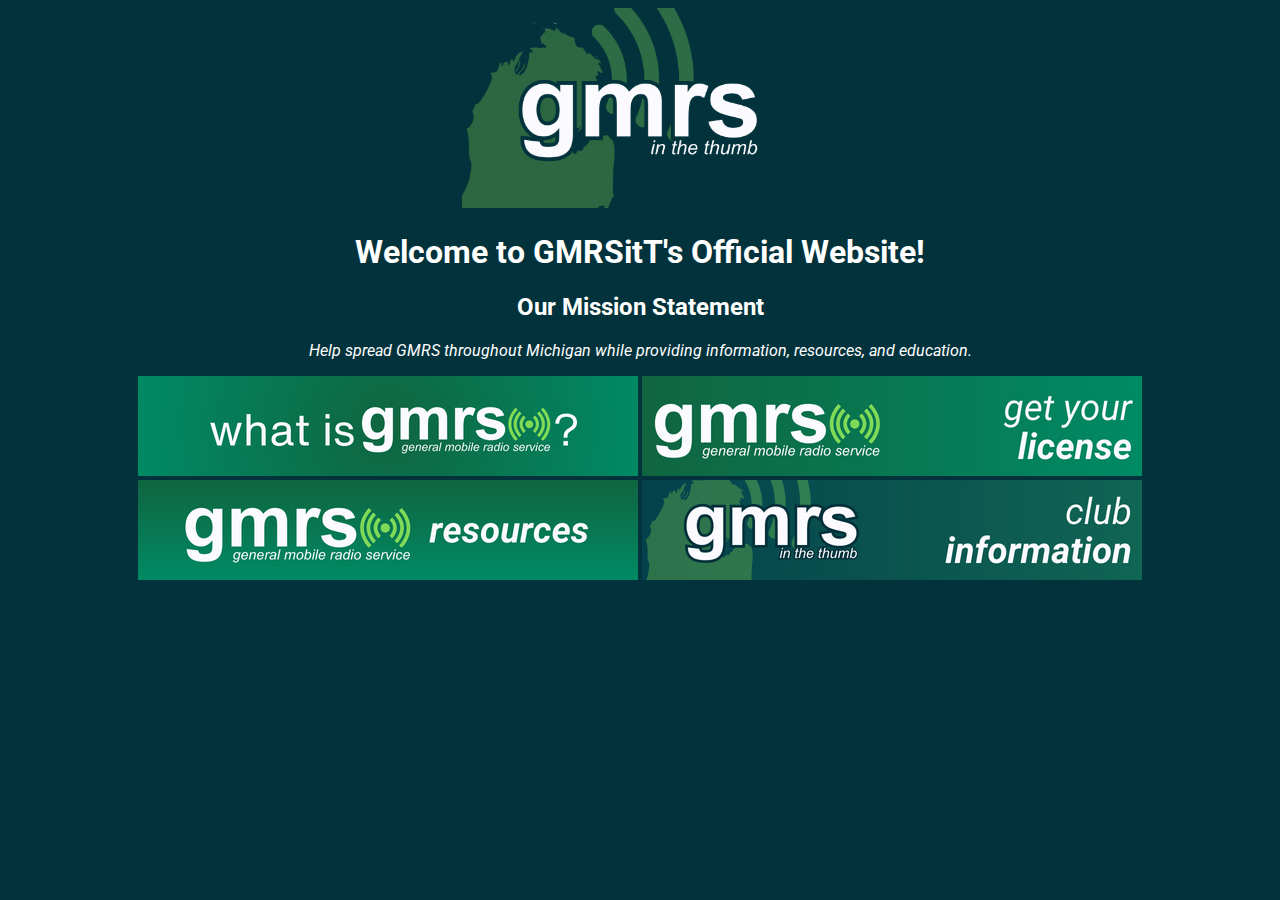
<file: index.html>
<!DOCTYPE html>
<html>
    <head>
        <title>GMRS in the Thumb</title>
        <link rel="stylesheet" href="style.css">
        <link rel="preconnect" href="https://fonts.googleapis.com">
        <link rel="preconnect" href="https://fonts.gstatic.com" crossorigin>
        <link href="https://fonts.googleapis.com/css2?family=Roboto:ital,wght@0,100..900;1,100..900&display=swap" rel="stylesheet">
    </head>
    <body>
        <img src="gitp.png">
        <h1>Welcome to GMRSitT's Official Website!</h1>
        <h2>Our Mission Statement</h2>
        <P><i>Help spread GMRS throughout Michigan while providing information, resources, and education.</i></P>
        <a href="whatgmrs.html"><img src="whatgmrs.png"></a>
        <a href="https://mygmrs.com/help/get-gmrs-license"><img src="license.png"></a><br>
        <a href="resources.html"><img src="gmrsresources.png"></a>
        <a href="clubinfo.html"><img src="clubinfo.png"></a>
    </body>
</html>
</file>
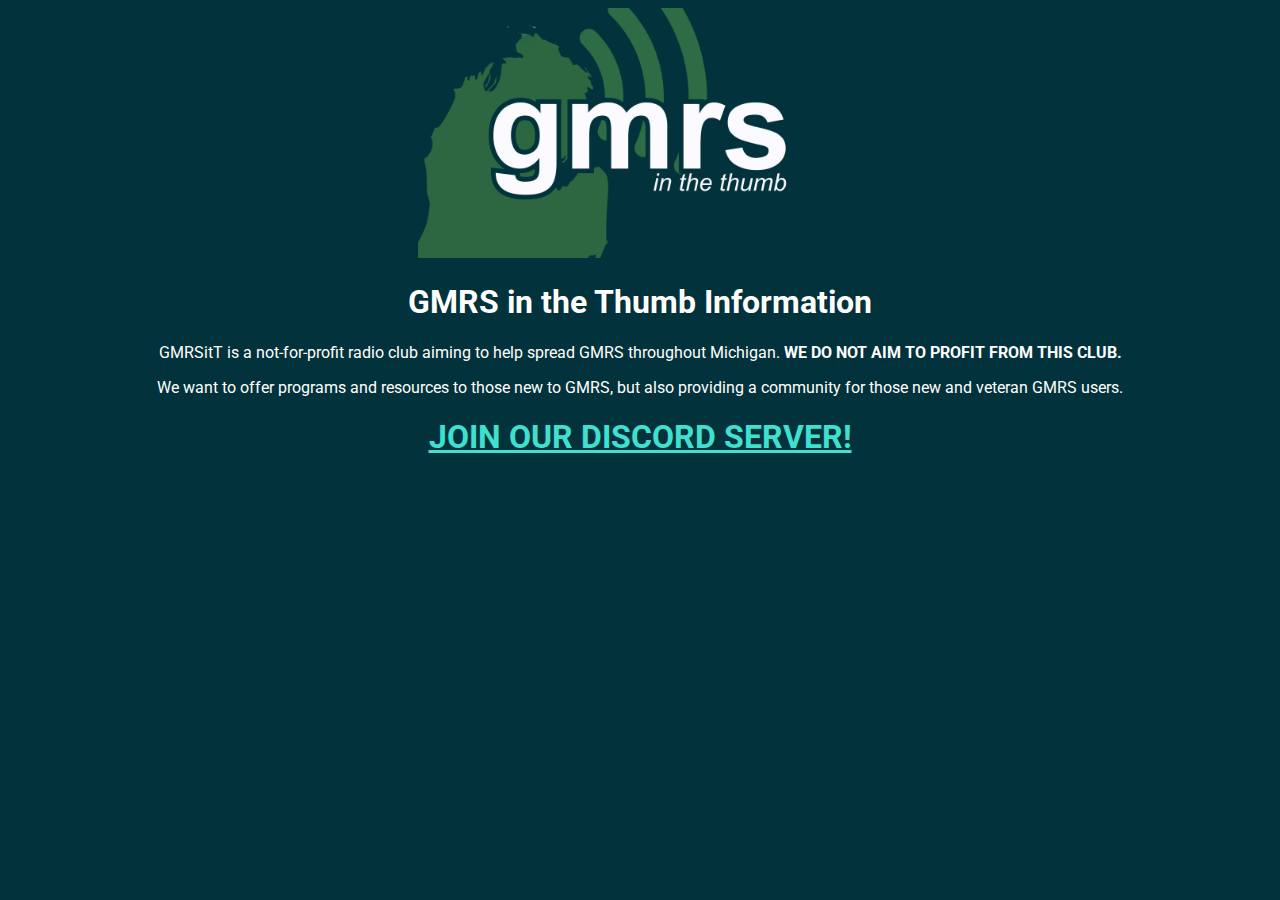
<file: clubinfo.html>
<!DOCTYPE html>
<html>
    <head>
        <title>Club Information</title>
        <link rel="stylesheet" href="whatgmrs.css">
        <link rel="preconnect" href="https://fonts.googleapis.com">
        <link rel="preconnect" href="https://fonts.gstatic.com" crossorigin>
        <link href="https://fonts.googleapis.com/css2?family=Roboto:ital,wght@0,100..900;1,100..900&display=swap" rel="stylesheet">
    </head>
    <body>
        <img src="gitp.png">
        <h1>GMRS in the Thumb Information</h1>
        <p>GMRSitT is a not-for-profit radio club aiming to help spread GMRS throughout Michigan. <B>WE DO NOT AIM TO PROFIT FROM THIS CLUB.</B></p>
        <p>We want to offer programs and resources to those new to GMRS, but also providing a community for those new and veteran GMRS users.</p>
        <a href="https://discord.gg/dDECZZVXCq"><h1>JOIN OUR DISCORD SERVER!</h1></a>
    </body>
</html>
</file>
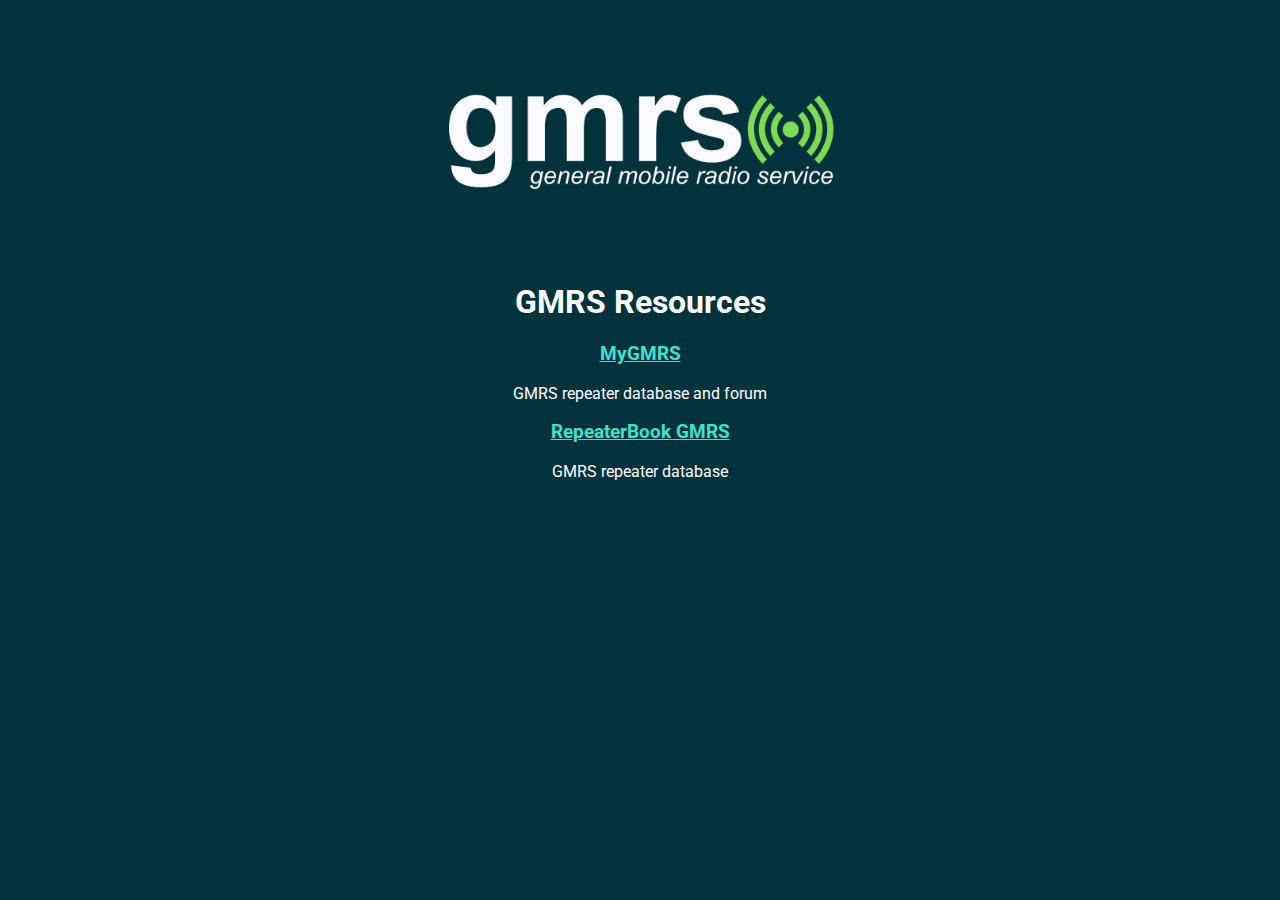
<file: resources.html>
<!DOCTYPE html>
<html>
    <head>
        <title>GMRS Resources</title>
        <link rel="stylesheet" href="whatgmrs.css">
        <link rel="preconnect" href="https://fonts.googleapis.com">
        <link rel="preconnect" href="https://fonts.gstatic.com" crossorigin>
        <link href="https://fonts.googleapis.com/css2?family=Roboto:ital,wght@0,100..900;1,100..900&display=swap" rel="stylesheet">
    </head>
    <body>
        <img src="gmrs.png">
        <h1>GMRS Resources</h1>
        <a href="https://mygmrs.com"><h3>MyGMRS</h3></a>
        <p>GMRS repeater database and forum</p>
        <a href="https://www.repeaterbook.com/gmrs/"><h3>RepeaterBook GMRS</h3></a>
        <p>GMRS repeater database</p>
    </body>
</html>
</file>
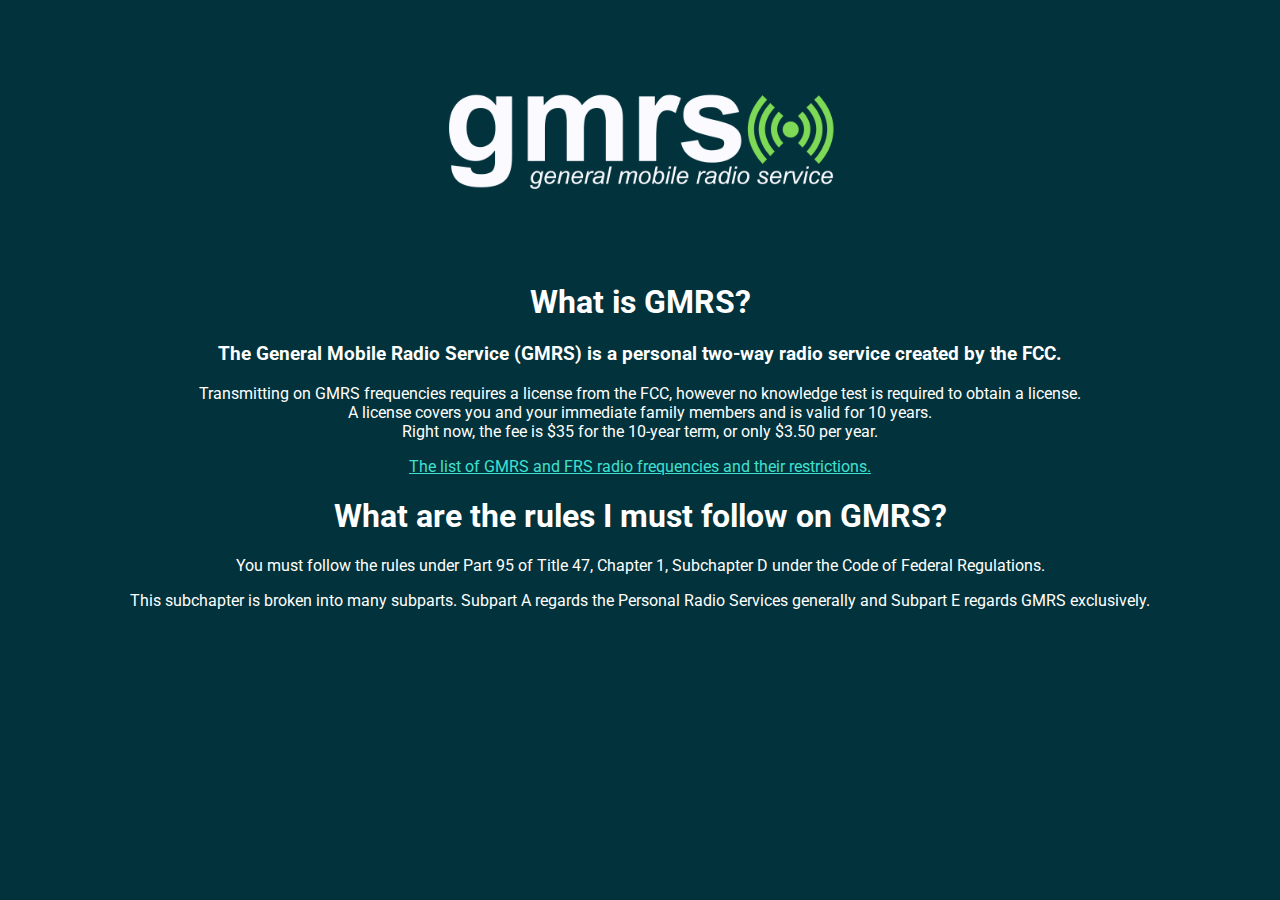
<file: whatgmrs.html>
<!DOCTYPE html>
<html>
    <head>
        <title>What is GMRS?</title>
        <link rel="stylesheet" href="whatgmrs.css">
        <link rel="preconnect" href="https://fonts.googleapis.com">
        <link rel="preconnect" href="https://fonts.gstatic.com" crossorigin>
        <link href="https://fonts.googleapis.com/css2?family=Roboto:ital,wght@0,100..900;1,100..900&display=swap" rel="stylesheet">
    </head>
    <body>
        <img src="gmrs.png">
        <h1>What is GMRS?</h1>
        <h3>The General Mobile Radio Service (GMRS) is a personal two-way radio service created by the FCC.</h3>
        <p>Transmitting on GMRS frequencies requires a license from the FCC, however no knowledge test is required to obtain a license.<br>A license covers you and your immediate family members and is valid for 10 years.<br>Right now, the fee is $35 for the 10-year term, or only $3.50 per year.</p>
        <a href="https://wiki.radioreference.com/index.php/FRS/GMRS_combined_channel_chart"><p>The list of GMRS and FRS radio frequencies and their restrictions.</p></a>
        <h1>What are the rules I must follow on GMRS?</h1>
        <p>You must follow the rules under Part 95 of Title 47, Chapter 1, Subchapter D under the Code of Federal Regulations.</p>
        <p>This subchapter is broken into many subparts. Subpart A regards the Personal Radio Services generally and Subpart E regards GMRS exclusively.</p>
    </body>
</html>
</file>
<file: style.css>
img {
    max-height: 200px

}

body {
    text-align: center;
    background-color: rgb(2, 50, 59);
    color: white;
    font-family: "Roboto", sans-serif;
}
</file>
<file: whatgmrs.css>
img {
    max-height: 250px;
}

body {
    text-align: center;
    background-color: rgb(2, 50, 59);
    color: white;
    font-family: "Roboto", sans-serif;
}

a {
    color: turquoise
}
</file>
